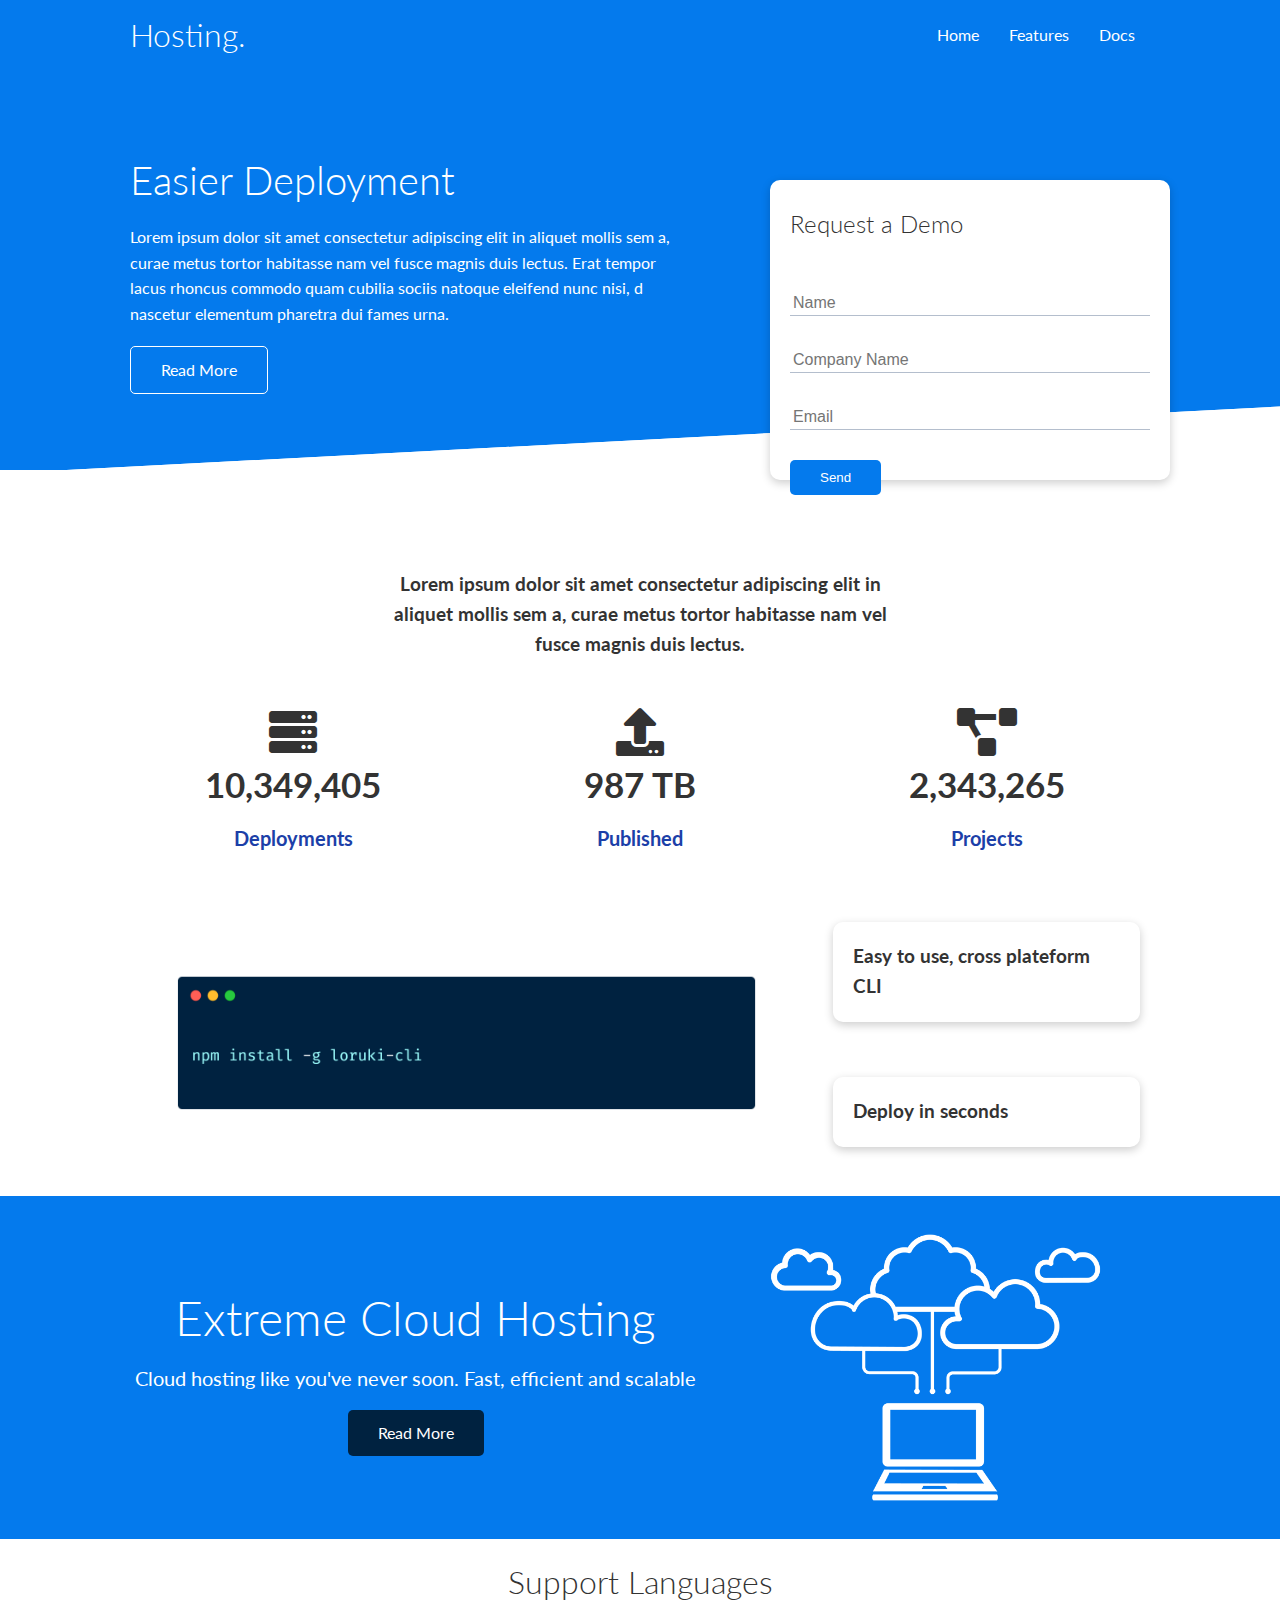
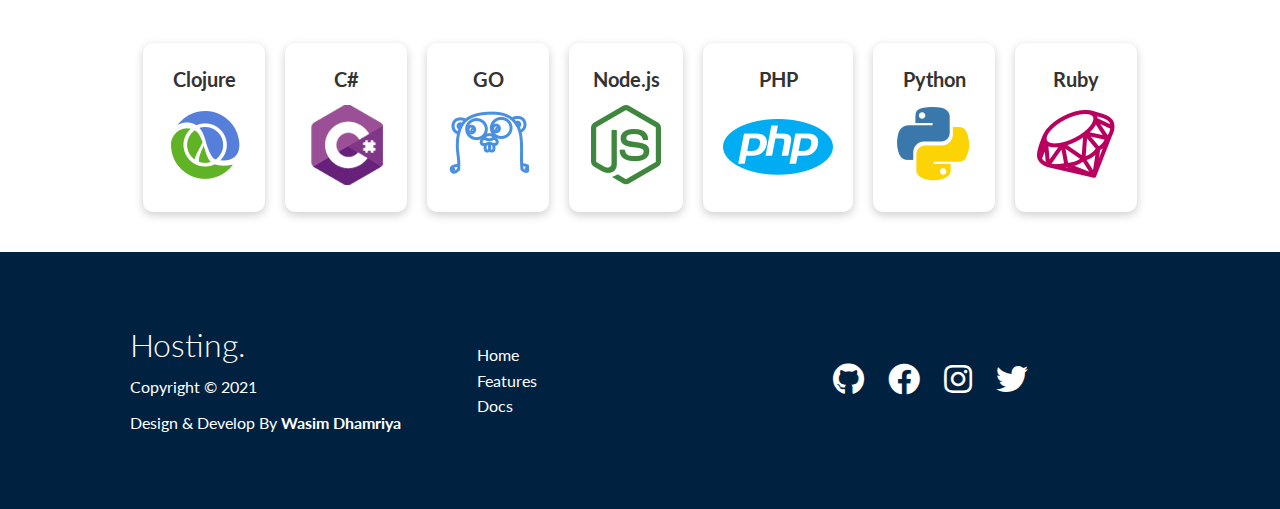
<file: index.html>
<!DOCTYPE html>
<html lang="en">
<head>
    <meta charset="UTF-8">
    <meta name="viewport" content="width=device-width, initial-scale=1.0">
    <meta http-equiv="X-UA-Compatible" content="ie=edge">
    <link rel="stylesheet" href="https://cdnjs.cloudflare.com/ajax/libs/font-awesome/5.15.4/css/all.min.css" 
    integrity="sha512-1ycn6IcaQQ40/MKBW2W4Rhis/DbILU74C1vSrLJxCq57o941Ym01SwNsOMqvEBFlcgUa6xLiPY/NS5R+E6ztJQ==" 
    crossorigin="anonymous" referrerpolicy="no-referrer" />
    <link rel="stylesheet" href="css/style.css">
    <link rel="stylesheet" href="css/utilities.css">
    <title>Hosting. | Cloud Hosting For Everyone</title>
</head>
<body>
    <!-- Navbar -->
    <div class="navbar">
        <div class="container flex">
            <h1 class="logo">Hosting.</h1>
            <nav>
                <ul>
                    <li><a href="index.html">Home</a></li>
                    <li><a href="features.html">Features</a></li>
                    <li><a href="docs.html">Docs</a></li>
                </ul>
            </nav>
        </div>
    </div>

    <!-- showcase -->
    <section class="showcase">
        <div class="container grid">
            <div class="showcase-text">
                <h1>Easier Deployment</h1>
                <p>Lorem ipsum dolor sit amet consectetur adipiscing elit in aliquet mollis sem a, 
                    curae metus tortor habitasse nam vel fusce magnis duis lectus. 
                    Erat tempor lacus rhoncus commodo quam cubilia sociis natoque eleifend nunc nisi, 
                    d nascetur elementum pharetra dui fames urna.</p>
                    <a href="features.html" class="btn btn-outline">Read More</a>
            </div>
            <div class="showcase-form card">
                <h2>Request a Demo</h2>
                <form name="contact" method="POST" data-netlify="true">
                    <input type="hidden" name="form-name" value="contact">
                    <p class="hidden">
                            <label>Don’t fill this out if you’re human: <input name="bot-field" /></label>
                          </p>
                    <div class="form-control">
                        <input type="text" name="name" placeholder="Name" required>
                    </div>
                    <div class="form-control">
                        <input type="text" name="company" placeholder="Company Name" required>
                    </div>
                    <div class="form-control">
                        <input type="text" name="email" placeholder="Email" required>
                    </div>
                    <input type="submit" value="Send" class="btn btn-primary">
                </form>
            </div>
        </div>
    </section>

    <!-- stats -->
    <section class="wd_stats">
        <div class="container">
            <h3 class="stats-heading text-center my-1">
                Lorem ipsum dolor sit amet consectetur adipiscing elit in aliquet mollis sem a, 
                curae metus tortor habitasse nam vel fusce magnis duis lectus.
            </h3>
            <div class="grid grid-3 text-center my-4">
                <div>
                    <i class="fas fa-server fa-3x"></i>
                    <h3>10,349,405</h3>
                    <p class="text-secondary">Deployments</p>
                </div>
                <div>
                    <i class="fas fa-upload fa-3x"></i>
                    <h3>987 TB</h3>
                    <p class="text-secondary">Published</p>
                </div>
                <div>
                    <i class="fas fa-project-diagram fa-3x"></i>
                    <h3>2,343,265</h3>
                    <p class="text-secondary">Projects</p>
                </div>    
            </div>
        </div>
    </section>
    
    <!-- CLI -->
    <section class="cli">
        <div class="container grid">
            <img src="images/cli.png" alt="">
            <div class="card">
                <h3>Easy to use, cross plateform CLI</h3>
            </div>
            <div class="card">
                <h3>Deploy in seconds</h3>
            </div>
        </div>
    </section>

    <!-- Cloud -->
    <section class="cloud bg-primary my-2 py-2">
        <div class="container grid">
            <div class="text-center">
                <h2 class="lg">Extreme Cloud Hosting</h2>
                <p class="lead my-1">Cloud hosting like you've never soon.
                    Fast, efficient and scalable</p>
                    <a href="features.html" class="btn btn-dark">Read More</a>
            </div>
            <img src="images/cloud.png" alt="">
        </div>
    </section>
    
    <!-- Language -->
    <section class="languages">
        <h2 class="md text-center my-2">
            Support Languages
        </h2>
        <div class="container flex">
            <div class="card">
                <h4>Clojure</h4>
                <img src="images/logos/clojure.png" alt="">
            </div>
            <div class="card">
                <h4>C#</h4>
                <img src="images/logos/csharp.png" alt="">
            </div>
            <div class="card">
                <h4>GO</h4>
                <img src="images/logos/go.png" alt="">
            </div>
            <div class="card">
                <h4>Node.js</h4>
                <img src="images/logos/node.png" alt="">
            </div>
            <div class="card">
                <h4>PHP</h4>
                <img src="images/logos/php.png" alt="">
            </div>
            <div class="card">
                <h4>Python</h4>
                <img src="images/logos/python.png" alt="">
            </div>
            <div class="card">
                <h4>Ruby</h4>
                <img src="images/logos/ruby.png" alt="">
            </div>
        </div>
    </section>

    <!-- footer -->
    <footer class="footer bg-dark py-5">
        <div class="container grid grid-3">
            <div>
                <h1>Hosting.</h1>
                <p>Copyright &copy; 2021</p>
                <p>Design & Develop By <strong>Wasim Dhamriya</strong></p>
            </div>
            <nav>
                <ul>
                    <li><a href="index.html">Home</a></li>
                    <li><a href="features.html">Features</a></li>
                    <li><a href="docs.html">Docs</a></li>
                </ul>
            </nav>
            <div class="social">
                <a href="#"><i class="fab fa-github fa-2x"></i></a>
                <a href="#"><i class="fab fa-facebook fa-2x"></i></a>
                <a href="#"><i class="fab fa-instagram fa-2x"></i></a>
                <a href="#"><i class="fab fa-twitter fa-2x"></i></a>
            </div>
        </div>
    </footer>
</body>
</html>
</file>
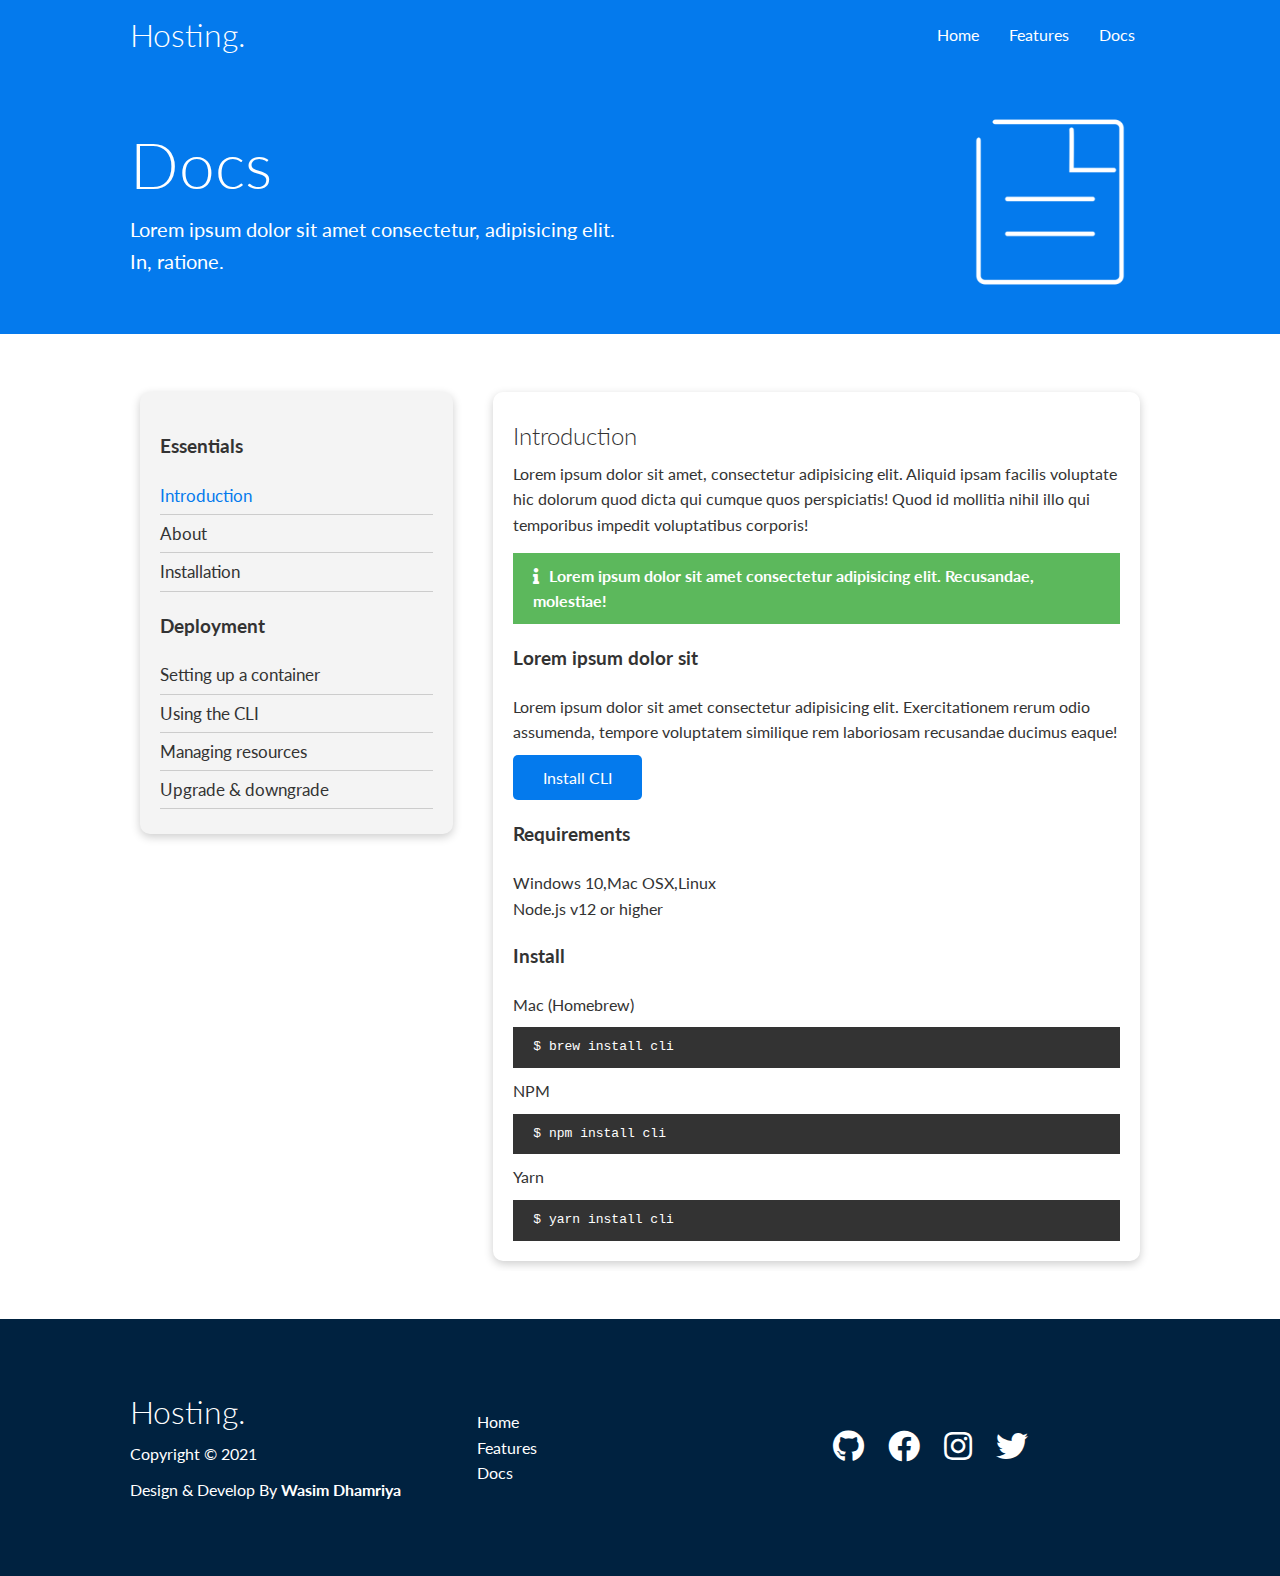
<file: docs.html>
<!DOCTYPE html>
<html lang="en">
<head>
    <meta charset="UTF-8">
    <meta name="viewport" content="width=device-width, initial-scale=1.0">
    <meta http-equiv="X-UA-Compatible" content="ie=edge">
    <link rel="stylesheet" href="https://cdnjs.cloudflare.com/ajax/libs/font-awesome/5.15.4/css/all.min.css" 
    integrity="sha512-1ycn6IcaQQ40/MKBW2W4Rhis/DbILU74C1vSrLJxCq57o941Ym01SwNsOMqvEBFlcgUa6xLiPY/NS5R+E6ztJQ==" 
    crossorigin="anonymous" referrerpolicy="no-referrer" />
    <link rel="stylesheet" href="css/style.css">
    <link rel="stylesheet" href="css/utilities.css">
    <title>Hosting. | Cloud Hosting For Everyone</title>
</head>
<body>
    <!-- Navbar -->
    <div class="navbar">
        <div class="container flex">
            <h1 class="logo">Hosting.</h1>
            <nav>
                <ul>
                    <li><a href="index.html">Home</a></li>
                    <li><a href="features.html">Features</a></li>
                    <li><a href="docs.html">Docs</a></li>
                </ul>
            </nav>
        </div>
    </div>

    <!-- head -->
    <section class="docs-head bg-primary py-3">
        <div class="container grid">
            <div>
                <h1 class="xl">Docs</h1>
                <p class="lead">
                    Lorem ipsum dolor sit amet consectetur, 
                    adipisicing elit. In, ratione.
                </p>
            </div>
            <img src="images/docs.png" alt="">
        </div>
    </section>

    <section class="docs-main my-4">
        <div class="container grid">
            <div class="card bg-light">
                <h3 class="my-2">Essentials</h3>
                <nav>
                    <ul>
                        <li><a class="text-primary" href="#">Introduction</a></li>
                        <li><a href="#">About</a></li>
                        <li><a href="#">Installation</a></li>
                    </ul>
                </nav>

                <h3 class="my-2">Deployment</h3>
                <nav>
                    <ul>
                        <li><a href="#">Setting up a container</a></li>
                        <li><a href="#">Using the CLI</a></li>
                        <li><a href="#">Managing resources</a></li>
                        <li><a href="#">Upgrade & downgrade</a></li>
                    </ul>
                </nav>
            </div>
            <div class="card">
                <h2>Introduction</h2>
                <p>Lorem ipsum dolor sit amet, consectetur adipisicing elit. 
                    Aliquid ipsam facilis voluptate hic dolorum quod dicta qui 
                    cumque quos perspiciatis! Quod id mollitia 
                    nihil illo qui temporibus impedit voluptatibus corporis!
                </p>
                <div class="alert alert-success">
                    <i class="fas fa-info"></i>Lorem ipsum dolor sit amet 
                    consectetur adipisicing elit. Recusandae, molestiae!
                </div>
                <h3>Lorem ipsum dolor sit</h3>
                <p>Lorem ipsum dolor sit amet consectetur adipisicing elit.
                     Exercitationem rerum odio assumenda, tempore voluptatem 
                    similique rem laboriosam recusandae ducimus eaque!
                </p>
                <a href="#" class="btn btn-primary">Install CLI</a>
                <h3>Requirements</h3>
                <ul>
                    <li>Windows 10,Mac OSX,Linux</li>
                    <li>Node.js v12 or higher</li>
                </ul>
                <h3>Install</h3>
                <p>Mac (Homebrew)</p>
                <pre><code>$ brew install cli</code></pre>
                <p>NPM</p>
                <pre><code>$ npm install cli</code></pre>
                <p>Yarn</p>
                <pre><code>$ yarn install cli</code></pre>
            </div>
        </div>
    </section>

    <!-- footer -->
    <footer class="footer bg-dark py-5">
        <div class="container grid grid-3">
            <div>
                <h1>Hosting.</h1>
                <p>Copyright &copy; 2021</p>
                <p>Design & Develop By <strong>Wasim Dhamriya</strong></p>
            </div>
            <nav>
                <ul>
                    <li><a href="index.html">Home</a></li>
                    <li><a href="features.html">Features</a></li>
                    <li><a href="docs.html">Docs</a></li>
                </ul>
            </nav>
            <div class="social">
                <a href="#"><i class="fab fa-github fa-2x"></i></a>
                <a href="#"><i class="fab fa-facebook fa-2x"></i></a>
                <a href="#"><i class="fab fa-instagram fa-2x"></i></a>
                <a href="#"><i class="fab fa-twitter fa-2x"></i></a>
            </div>
        </div>
    </footer>
</body>
</html>
</file>
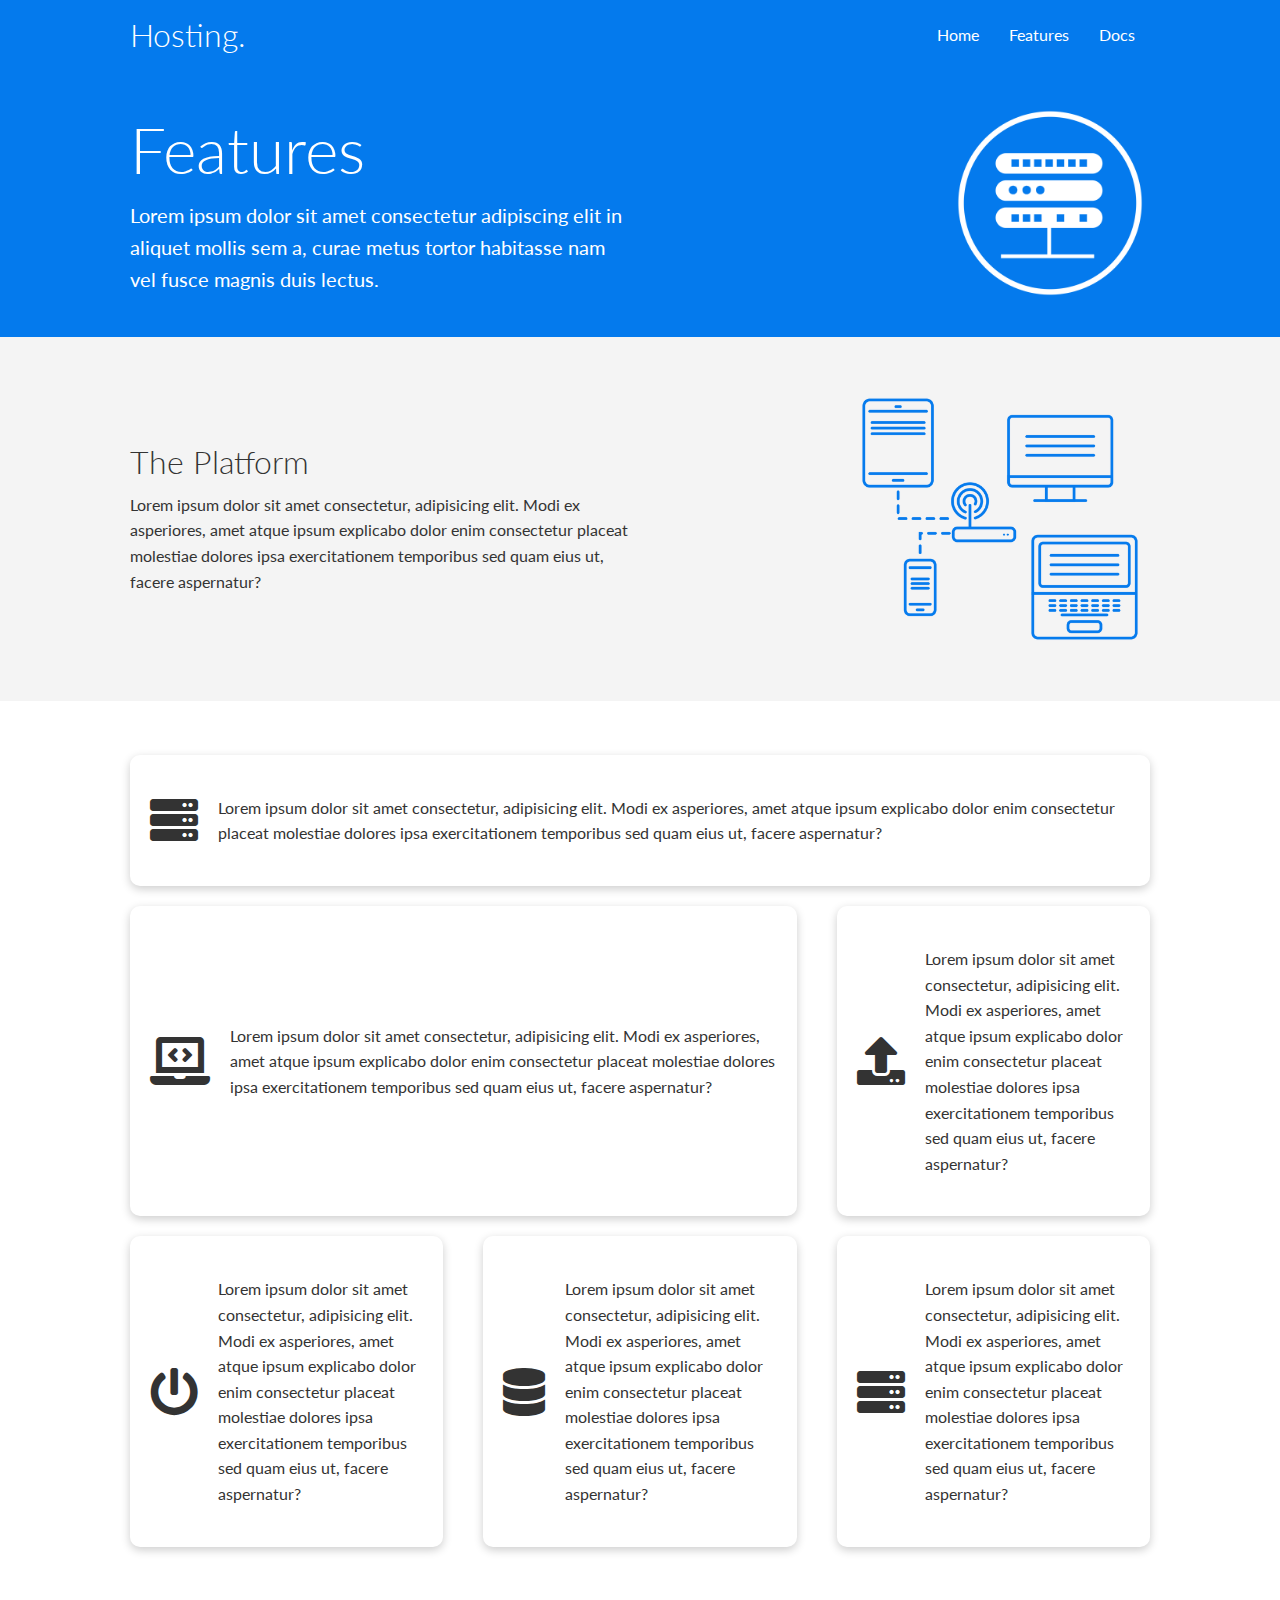
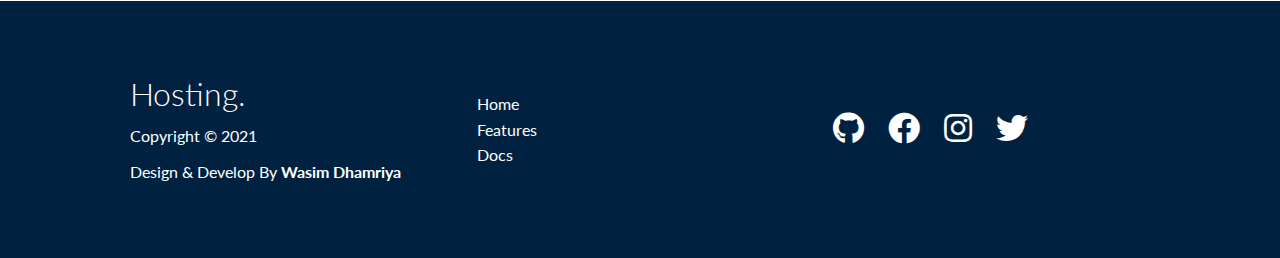
<file: features.html>
<!DOCTYPE html>
<html lang="en">
<head>
    <meta charset="UTF-8">
    <meta name="viewport" content="width=device-width, initial-scale=1.0">
    <meta http-equiv="X-UA-Compatible" content="ie=edge">
    <link rel="stylesheet" href="https://cdnjs.cloudflare.com/ajax/libs/font-awesome/5.15.4/css/all.min.css" 
    integrity="sha512-1ycn6IcaQQ40/MKBW2W4Rhis/DbILU74C1vSrLJxCq57o941Ym01SwNsOMqvEBFlcgUa6xLiPY/NS5R+E6ztJQ==" 
    crossorigin="anonymous" referrerpolicy="no-referrer" />
    <link rel="stylesheet" href="css/style.css">
    <link rel="stylesheet" href="css/utilities.css">
    <title>Hosting. | Cloud Hosting For Everyone</title>
</head>
<body>
    <!-- Navbar -->
    <div class="navbar">
        <div class="container flex">
            <h1 class="logo">Hosting.</h1>
            <nav>
                <ul>
                    <li><a href="index.html">Home</a></li>
                    <li><a href="features.html">Features</a></li>
                    <li><a href="docs.html">Docs</a></li>
                </ul>
            </nav>
        </div>
    </div>

    <!-- head -->
    <section class="features-head bg-primary py-3">
        <div class="container grid">
            <div>
                <h1 class="xl">Features</h1>
                <p class="lead">
                    Lorem ipsum dolor sit amet consectetur adipiscing elit in aliquet mollis sem a, 
                    curae metus tortor habitasse nam vel fusce magnis duis lectus.
                </p>
            </div>
            <img src="images/server.png" alt="">
        </div>
    </section>

    <!-- sub-head -->
    <section class="features-sub-head bg-light py-3">
        <div class="container grid">
            <div>
                <h1 class="md">The Platform</h1>
                <p>
                    Lorem ipsum dolor sit amet consectetur, adipisicing elit. 
                    Modi ex asperiores, amet atque ipsum explicabo dolor enim 
                    consectetur placeat molestiae dolores ipsa exercitationem 
                    temporibus sed quam eius ut, facere aspernatur?
                </p>
            </div>
            <img src="images/server2.png" alt="">
        </div>
    </section>

    <section class="features-main my-2">
        <div class="container grid grid-3">
            <div class="card flex">
                <i class="fas fa-server fa-3x"></i>
                <p>
                    Lorem ipsum dolor sit amet consectetur, adipisicing elit. 
                    Modi ex asperiores, amet atque ipsum explicabo dolor enim 
                    consectetur placeat molestiae dolores ipsa exercitationem 
                    temporibus sed quam eius ut, facere aspernatur?
                </p>
            </div>
            <div class="card flex">
                    <i class="fas fa-laptop-code fa-3x"></i>
                    <p>
                        Lorem ipsum dolor sit amet consectetur, adipisicing elit. 
                        Modi ex asperiores, amet atque ipsum explicabo dolor enim 
                        consectetur placeat molestiae dolores ipsa exercitationem 
                        temporibus sed quam eius ut, facere aspernatur?
                    </p>
            </div>
            <div class="card flex">
                    <i class="fas fa-upload fa-3x"></i>
                    <p>
                        Lorem ipsum dolor sit amet consectetur, adipisicing elit. 
                        Modi ex asperiores, amet atque ipsum explicabo dolor enim 
                        consectetur placeat molestiae dolores ipsa exercitationem 
                        temporibus sed quam eius ut, facere aspernatur?
                    </p>
            </div>
            <div class="card flex">
                    <i class="fas fa-power-off fa-3x"></i>
                    <p>
                        Lorem ipsum dolor sit amet consectetur, adipisicing elit. 
                        Modi ex asperiores, amet atque ipsum explicabo dolor enim 
                        consectetur placeat molestiae dolores ipsa exercitationem 
                        temporibus sed quam eius ut, facere aspernatur?
                    </p>
            </div>
            <div class="card flex">
                    <i class="fas fa-database fa-3x"></i>
                    <p>
                        Lorem ipsum dolor sit amet consectetur, adipisicing elit. 
                        Modi ex asperiores, amet atque ipsum explicabo dolor enim 
                        consectetur placeat molestiae dolores ipsa exercitationem 
                        temporibus sed quam eius ut, facere aspernatur?
                    </p>
            </div>
            <div class="card flex">
                    <i class="fas fa-server fa-3x"></i>
                    <p>
                        Lorem ipsum dolor sit amet consectetur, adipisicing elit. 
                        Modi ex asperiores, amet atque ipsum explicabo dolor enim 
                        consectetur placeat molestiae dolores ipsa exercitationem 
                        temporibus sed quam eius ut, facere aspernatur?
                    </p>
            </div> 
        </div>
    </section>
    <!-- footer -->
    <footer class="footer bg-dark py-5">
        <div class="container grid grid-3">
            <div>
                <h1>Hosting.</h1>
                <p>Copyright &copy; 2021</p>
                <p>Design & Develop By <strong>Wasim Dhamriya</strong></p>
            </div>
            <nav>
                <ul>
                    <li><a href="index.html">Home</a></li>
                    <li><a href="features.html">Features</a></li>
                    <li><a href="docs.html">Docs</a></li>
                </ul>
            </nav>
            <div class="social">
                <a href="#"><i class="fab fa-github fa-2x"></i></a>
                <a href="#"><i class="fab fa-facebook fa-2x"></i></a>
                <a href="#"><i class="fab fa-instagram fa-2x"></i></a>
                <a href="#"><i class="fab fa-twitter fa-2x"></i></a>
            </div>
        </div>
    </footer>
</body>
</html>
</file>
<file: css/style.css>
@import url('https://fonts.googleapis.com/css2?family=Lato:wght@300&display=swap');

:root{
    --primary-color: #047aed;
    --secondary-color: #1c3fa8;
    --dark-color: #002240;
    --light-color: #f4f4f4;
    --success-color: #5cb85c;
    --error-color: #d9534f;
}

*{
    box-sizing: border-box;
    padding: 0;
    margin: 0;
}

body{
    font-family: 'Lato', sans-serif;
    color: #333;
    line-height: 1.6;
}

ul{
    list-style-type: none;
}

a{
    text-decoration: none;
    color: #333;
}

h1,h2{
    font-weight: 300;
    line-height: 1.2;
    margin: 10px 0;
}

p{
    margin: 10px 0;
}

img{
    width: 100%;
}

code,
pre{
    background-color: #333;
    color: #fff;
    padding: 10px;
}

.hidden{
    visibility: hidden;
    height: 0;
}

.navbar{
    background-color: var(--primary-color);
    color: #fff;
    height: 70px;
}

.navbar ul{
    display: flex;
}

.navbar a{
    color: #fff;
    padding: 10px;
    margin: 0 5px;
}

.navbar a:hover{
    border-bottom: 2px #fff solid;
}

.navbar .flex{
    justify-content: space-between;
}

.showcase{
    height: 400px;
    background-color: var(--primary-color);
    color: #fff;
    position: relative;
}

.showcase h1{
    font-size: 40px;
}

.showcase .grid{
    overflow: visible;
    grid-template-columns: 55% 45%;
    gap: 30px;
}

.showcase-form{
    position: relative;
    top: 60px;
    height: 300px;
    width: 400px;
    padding: 40px;
    z-index: 100;
    justify-self: flex-end;
    animation: slideInFromRight 1s ease-in;
}

.showcase-form .form-control{
 margin: 30px 0;   
}

.showcase-form input[type='text'],
.showcase-form input[type='email']{
border:0;
border-bottom: 1px solid #b4becd;
width: 100%;
padding: 3px;
font-size: 16px;
}

.showcase-form input:focus{
    outline: none;
}

.showcase::before,
.showcase::after{
    content: '';
    position: absolute;
    height: 100px;
    bottom: -70px;
    background: #fff;
    right: 0;
    left: 0;
    transform: skewY(-3deg);
    -webkit-transform: skewY(-3deg);
    -ms-transform: skewY(-3deg);
    -moz-transform: skewY(-3deg);
}

.showcase p{
    margin: 20px 0;
}

.showcase-text{
    animation: slideInFromLeft 1s ease-in;
}

.wd_stats{
    padding-top: 100px;
    animation: slideInFromBottom 1s ease-in;
}   

.stats-heading{
    max-width: 500px;
    margin: auto !important;
}

.wd_stats .grid h3{
    font-size: 35px;
}

.wd_stats .grid p{
    font-size: 20px;
    font-weight: bold;
}

.cli .grid{
    grid-template-columns: repeat(3, 1fr);
    grid-template-rows: repeat(2, 1fr);
}

.cli .grid > *:first-child{
    grid-column: 1 / span 2;
    grid-row: 1 / span 2;
}

.cloud .grid{
    grid-template-columns: 4fr 3fr;
}

.languages .flex{
    flex-wrap: wrap;
}

.languages .card{
    text-align: center;
    margin: 18px 10px 40px;
    transition: transform 0.2s ease-in;
}

.languages .card h4{
    font-size: 20px;
    margin-bottom: 10px;
}

.languages .card:hover{
    transform: translateY(-15px);
}

.features-head img,
.docs-head img{
    width: 200px;
    justify-self: flex-end;
}

.features-sub-head img{
    width: 300px;
    justify-self: flex-end;
}

.features-main .card > i{
    margin-right: 20px;
}

.features-main .grid{
    padding: 30px;
}

.features-main .grid > *:first-child{
    grid-column: 1 / span 3;
}

.features-main .grid > *:nth-child(2){
    grid-column: 1 / span 2;
}

.docs-main h3{
    margin: 20px 0;
}

.docs-main .grid{
    grid-template-columns: 1fr 2fr;
    align-items: flex-start;
}

.docs-main nav li{
    font-size: 17px;
    padding-bottom: 5px;
    margin-bottom: 5px;
    border-bottom: 1px #ccc solid; 
}

.docs-main a:hover{
    font-weight: bold;
}

.footer .social a{
    margin: 0 10px;
}

@keyframes slideInFromLeft{
    0%{
        transform: translateX(-100%);
    }
    100%{
        transform: translateX(0);
    }
}

@keyframes slideInFromRight{
    0%{
        transform: translateX(100%);
    }
    100%{
        transform: translateX(0);
    }
}

@keyframes slideInFromTop{
    0%{
        transform: translateY(-100%);
    }
    100%{
        transform: translateY(0);
    }
}

@keyframes slideInFromBottom{
    0%{
        transform: translateY(100%);
    }
    100%{
        transform: translateY(0);
    }
}

@media (max-width: 768px){
.grid,
.showcase .grid,
.wd_stats .grid,
.cli .grid,
.cloud .grid,
.features-main .grid,
.docs-main .grid{
    grid-template-columns: 1fr !important;
    grid-template-rows: 1fr; 
}

.showcase{
    height: auto;
}

.showcase-text{
    text-align: center;
    margin-top: 40px;
    animation: slideInFromTop 1s ease-in;
}

.showcase-form{
    justify-self: center;
    margin: auto;
    animation: slideInFromBottom 1s ease-in;
}

.cli .grid > *:first-child{
    grid-column: 1;
    grid-row: 1;
}
.features-head,
.features-sub-head,
.docs-head{
    text-align: center;
}
.features-head img,
.features-sub-head img,
.docs-head img{
    justify-self: center;
}
.features-main .grid > *:first-child,
.features-main .grid > *:nth-child(2){
    grid-column: 1;
}
}

@media (max-width: 500px){
.navbar{
    height: 110px;
}

.navbar .flex{
    flex-direction: column;
}

.navbar ul{
    padding: 10px;
    background-color: rgba(0, 0, 0, 0.1);
}
.showcase-form{
    width: 100%;
}
}
</file>
<file: css/utilities.css>
.container{
    max-width: 1100px;
    margin: 0 auto;
    overflow: auto;
    padding: 0 40px;
}

.card{
    background-color: #fff;
    color: #333;
    border-radius: 10px;
    box-shadow: 0 3px 10px rgba(0, 0, 0, 0.2);
    padding: 20px;
    margin: 10px;
}

.btn{
    display: inline-block;
    padding: 10px 30px;
    cursor: pointer;
    background: var(--primary-color);
    color: #fff;
    border: none;
    border-radius: 5px;
}

.btn-outline{
    background-color: transparent;
    border: 1px solid #fff;
}

.btn:hover{
    transform: scale(0.98);
}

.bg-primary, 
.btn-primary{
    background-color: var(--primary-color);
    color: #fff;
}

.bg-secondary, 
.btn-secondary{
    background-color: var(--secondary-color);
    color: #fff;
}
.bg-dark, 
.btn-dark{
    background-color: var(--dark-color);
    color: #fff;
}
.bg-light, 
.btn-light{
    background-color: var(--light-color);
    color: #333;
}

.bg-primary a,
.bg-dark a,
.bg-secondary a{
    color: #fff;
}

.text-primary{
    color: var(--primary-color);
}

.text-secondary{
    color: var(--secondary-color);
}
.text-dark{
    color: var(--dark-color);
}
.text-light{
    color: var(--light-color);
}

.lead {
    font-size: 20px;
}

.sm{
    font-size: 1rem;
}

.md{
    font-size: 2rem;
}

.lg{
    font-size: 3rem;
}

.xl{
    font-size: 4rem;
}

.text-center{
    text-align: center;
}

.alert{
    background-color: var(--primary-color);
    padding: 10px 20px;
    font-weight: bold;
    margin: 15px 0;
}

.alert i{
    margin-right: 10px;
}

.alert-success{
    background-color: var(--success-color);
    color: #fff;
}
.alert-error{
    background-color: var(--error-color);
    color: #fff;
}

.flex{
    display: flex;
    justify-content: center; 
    align-items: center;
    height: 100%;
}

.grid{
    display: grid;
    grid-template-columns: repeat(2, 1fr);
    gap: 20px;
    align-items: center;
    height: 100%;
}

.grid-3{
    grid-template-columns: repeat(3, 1fr);
}

.my-1{
    margin: 1rem 0;
}

.my-2{
    margin: 1.5rem 0;
}

.my-3{
    margin: 2rem 0;
}

.my-4{
    margin: 3rem 0;
}
.my-5{
    margin: 4rem 0;
}

.m-1{
    margin: 1rem;
}

.m-2{
    margin: 1.5rem;
}

.m-3{
    margin: 2rem;
}

.m-4{
    margin: 3rem;
}

.m-5{
    margin: 4rem;
}

.py-1{
    padding: 1rem 0;
}

.py-2{
    padding: 1.5rem 0;
}

.py-3{
    padding: 2rem 0;
}

.py-4{
    padding: 3rem 0;
}
.py-5{
    padding: 4rem 0;
}

.p-1{
    padding: 1rem;
}

.p-2{
    padding: 1.5rem;
}

.p-3{
    padding: 2rem;
}

.p-4{
    padding: 3rem;
}
.p-5{
    padding: 4rem;
}
</file>
